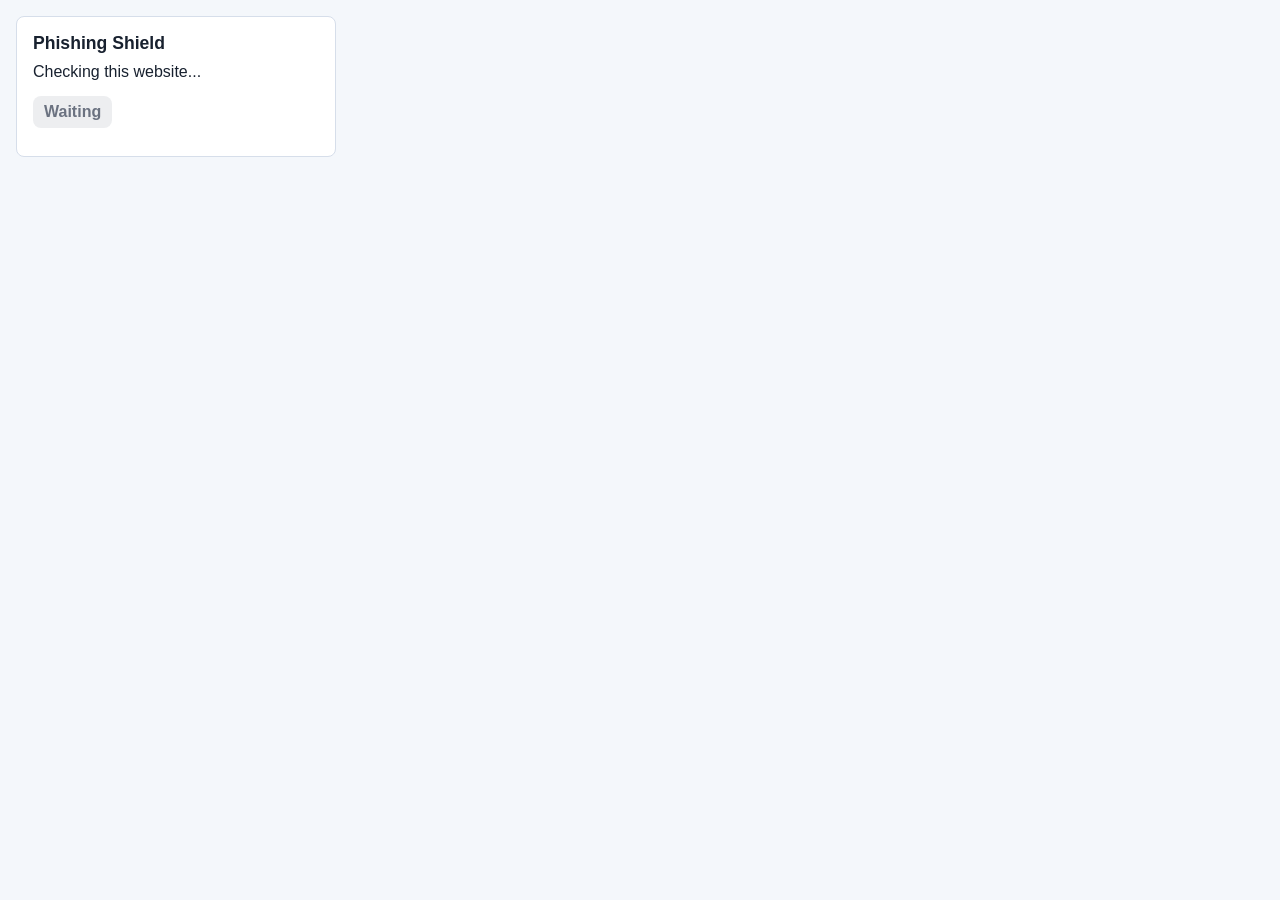
<file: browser_extension/popup.html>
<!DOCTYPE html>
<html lang="en">
  <head>
    <meta charset="UTF-8" />
    <meta name="viewport" content="width=device-width, initial-scale=1.0" />
    <title>Phishing Shield</title>
    <style>
      :root {
        color-scheme: light;
        --bg: #f4f7fb;
        --panel: #ffffff;
        --ink: #18212f;
        --muted: #5a6678;
        --safe: #057a6a;
        --danger: #c63d3d;
        --warn: #e2871b;
        --offline: #6b7280;
      }

      body {
        width: 320px;
        margin: 0;
        padding: 16px;
        font-family: Arial, Helvetica, sans-serif;
        background: var(--bg);
        color: var(--ink);
      }

      .panel {
        background: var(--panel);
        border: 1px solid #d6deea;
        border-radius: 8px;
        padding: 16px;
      }

      h1 {
        margin: 0 0 6px;
        font-size: 1.1rem;
      }

      p {
        margin: 0;
        line-height: 1.5;
      }

      .status {
        display: inline-flex;
        margin-top: 12px;
        padding: 6px 10px;
        border-radius: 8px;
        font-weight: 700;
        border: 1px solid transparent;
      }

      .safe {
        color: var(--safe);
        background: rgba(5, 122, 106, 0.12);
      }

      .phishing {
        color: var(--danger);
        background: rgba(198, 61, 61, 0.12);
      }

      .invalid {
        color: var(--warn);
        background: rgba(226, 135, 27, 0.12);
      }

      .error,
      .skip {
        color: var(--offline);
        background: rgba(107, 114, 128, 0.12);
      }

      .meta {
        margin-top: 12px;
        color: var(--muted);
        word-break: break-word;
      }
    </style>
  </head>
  <body>
    <div class="panel">
      <h1>Phishing Shield</h1>
      <p id="message">Checking this website...</p>
      <div id="status" class="status skip">Waiting</div>
      <p id="url" class="meta"></p>
    </div>
    <script src="popup.js"></script>
  </body>
</html>
</file>
